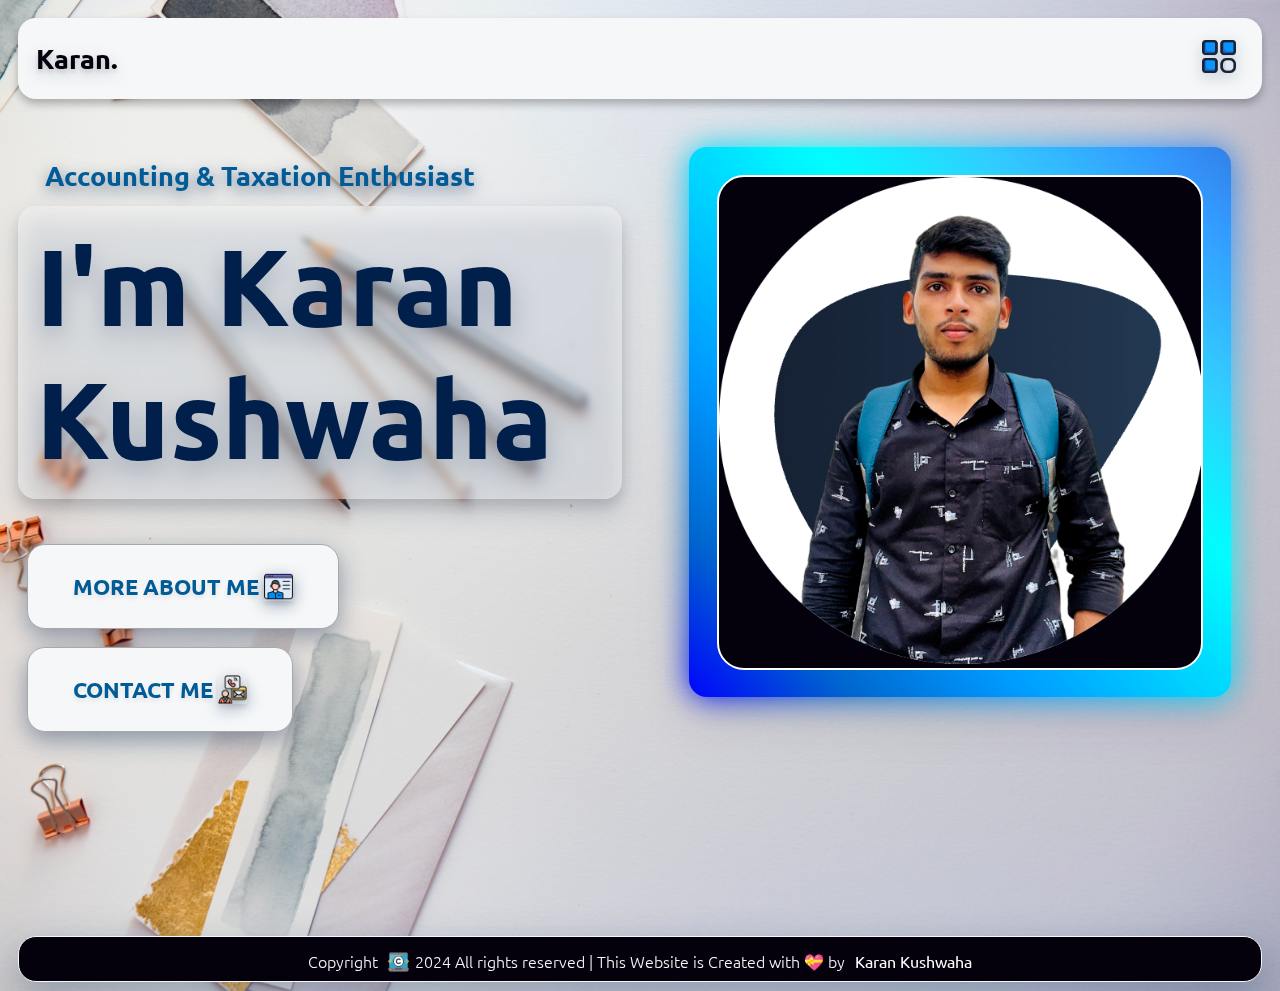
<file: index.html>
<!DOCTYPE html>
<html lang="en">

<head>
    <meta charset="UTF-8">
    <meta name="viewport" content="width=device-width, initial-scale=1.0">
    <title>Karan Kushwaha | Portfolio</title>
    <!-- Web-Icon -->
    <link rel="shortcut icon" href="Images/profile-img3.png" type="image/x-icon">
    <!-- Google fonts -->
    <link rel="preconnect" href="https://fonts.googleapis.com">
    <link rel="preconnect" href="https://fonts.gstatic.com" crossorigin>
    <link href="https://fonts.googleapis.com/css2?family=Ubuntu&display=swap" rel="stylesheet">
    <!-- style sheets CSS Files -->
    <link rel="stylesheet" href="index-styles.css">
    <link rel="stylesheet" href="CSS Files/Responsive-Style.css">
</head>

<body>
    <div class="container">
        <header>
            <div class="header">
                <div class="logoname">
                    <h3><a href="index.html">Karan.</a></h3>
                </div>
                <div class="menubag">
                    <div id="menu-icon">
                        <img src="Images/menu.png" alt="" class="icon-img" id="menubtn">
                    </div>
                    <div id="menubox">
                        <ul>
                            <li><a href="index.html">Home</a></li>
                            <li><a href="HTML Files/about-me.html">Detailed Information</a></li>
                            <li><a href="HTML Files/educational-qualification.html">Educational Qualifications</a></li>
                            <li><a href="HTML Files/projects.html">Projects</a></li>
                            <li><a href="HTML Files/curriculam-vitae.html">Curriculam Vitae</a></li>
                        </ul>
                    </div>
                </div>
            </div>
        </header>
        <main>
            <section>
                <div class="left-section section">
                    <div class="contentbox">
                        <div class="headline">Accounting & Taxation Enthusiast</div>
                        <h1 class="name">I'm Karan Kushwaha</h1>
                        <div class="btnbox">
                            <a class="moreabtme-btn btn" href="HTML Files/about-me.html">MORE ABOUT ME
                                <img src="Images/more-abt-me.png" alt="" class="icon-img">
                            </a>
                            <a class="contact-btn btn" href="HTML Files/contact-me.html">CONTACT ME
                                <img src="Images/contact-me.png" alt="" class="icon-img">
                            </a>
                        </div>
                    </div>
                </div>
            </section>
            <section>
                <div class="right-section section">
                    <div id="gallarybox">
                        <div id="gallaryplate">
                            <div class="img-boxes"><img src="Images/profile-img1.png" alt=""></div>
                            <div class="img-boxes"><img src="Images/profile-img2.png" alt=""></div>
                            <div class="img-boxes"><img src="Images/profile-img3.png" alt=""></div>
                        </div>
                    </div>
                </div>
            </section>
        </main>
        <footer>
            <div class="footer">
                <p>Copyright <img src="Images/cpyright.png" alt="" class="icon-img">2024 All rights reserved | This
                    Website is Created with 💝 by <strong>Karan Kushwaha</strong></p>
            </div>
        </footer>
    </div>

    <script>
        // -------------------------------- Ham Burger --------------------------------
        let menubtn = document.getElementById("menubtn")
        let menubox = document.getElementById("menubox")

        menubtn.addEventListener("click", togglemenu)
        function togglemenu() {
            menubox.classList.toggle("menuboxtoggle")
        }
    </script>

</body>

</html>
</file>
<file: index-styles.css>
* {
    margin: 0;
    padding: 0;
    box-sizing: border-box;
    font-family: 'Ubuntu', sans-serif;
}

html {
    font-size: 18px;
}

:root {
    --primarybg: #011f4b;
    --secondarybg: #005a96;
    --primarytext: #011f4b;
    --secondarytext: #005b96;
    --deemtext: #a8a8a8;
    --deembg: #f5f7f8;
    --white: #ffffff;
    --primaryblack: #04000c;
}

/* ---------------------Default CSS--------------------- */
body {
    background: url(Images/desktop-bg.jpg);
    background-repeat: no-repeat;
    background-position: top;
    background-size: cover;
    width: 100vw;
    height: fit-content;
    min-height: 100vh;
    overflow-x: hidden;
    overflow-y: scroll;
    scroll-behavior: smooth;
}

body::-webkit-scrollbar {
    display: none;
}

.icon-img {
    width: 30px;
}

a {
    text-decoration: none;
}

/* ----------------------Header CSS---------------------- */
/* ----------------------Header LOGO Name CSS---------------------- */
header {
    width: 100vw;
    padding: 1rem;
}

.header {
    background-color: var(--deembg);
    border-radius: 1rem;
    box-shadow: 0px 5px 8px rgba(0, 0, 0, 0.263);
    display: flex;
    justify-content: space-between;
    align-items: center;
}

.header .logoname {
    padding: 0.5rem;
}

.header .logoname h3 a {
    border-radius: 1rem;
    padding: 1rem 0.5rem;
    font-size: 1.5rem;
    color: var(--primaryblack);
    text-shadow: 0px 3px 5px rgba(0, 0, 0, 0.153);
    filter: drop-shadow(0px 5px 8px #011f4b2d);
}

.header .logoname h3 a:hover {
    background-color: var(--white);
}


/* ----------------------Header Menu Bag CSS---------------------- */
.header .menubag {
    cursor: pointer;
    padding: 0.5rem;
    color: var(--primaryblack);
    text-shadow: 0px 3px 5px rgba(0, 0, 0, 0.153);
    position: relative;
}

.header .menubag #menu-icon .icon-img {
    cursor: pointer;
    padding: 0.5rem 0.75rem;
    width: 3.8rem;
    border-radius: 0.5rem;
    filter: drop-shadow(0px 5px 8px #011f4b2d);
}

.header .menubag #menu-icon .icon-img:hover {
    box-shadow: 0px 2px 3px rgba(0, 0, 0, 0.071);
    background-color: var(--white);
}

.header .menubag #menubox {
    position: absolute;
    right: 0rem;
    margin-top: -0.65rem;
    height: 0;
    width: fit-content;
    text-wrap: nowrap;
    overflow: hidden;
    z-index: 1;
    transition: all 0.3s ease-in-out;
}

/* ----------------------Header Toggle height Menu CSS---------------------- */
.header .menubag #menubox.menuboxtoggle {
    height: calc(55px * 5 + 20px);
}

.header .menubag #menubox ul {
    list-style-type: none;
    width: fit-content;
    background-color: var(--deembg);
    padding: 10px;
    overflow: hidden;
    border: none;
    border-radius: 0.15rem;
    border-end-end-radius: 1rem;
}

.header .menubag #menubox ul li a {
    font-size: 1.2rem;
    font-weight: 600;
    display: block;
    text-wrap: nowrap;
    text-align: left;
    display: flex;
    align-items: center;
    padding: 0 1rem;
    height: 55px;
    color: var(--primarytext);
    border-radius: 1rem;
}

.header .menubag #menubox ul li a:hover {
    background-color: var(--white);
}


/* ----------------------Main CSS---------------------- */
main {
    width: 100vw;
    min-height: 90vh;
    /* Responsive display settings */
    display: flex;
    justify-content: space-between;
    align-items: flex-start;
    flex-wrap: wrap;
}

/* ----------------------Default Section CSS---------------------- */
.section {
    padding: 2rem 1rem;
    width: 50vw;
    /* border: solid red; */
}

/* ----------------------Left Section CSS---------------------- */
.left-section {
    height: fit-content;
    display: block;
}

/* ----------------------Left Section Content CSS---------------------- */
.contentbox .headline,
.name {
    padding: 0.75rem 1rem;
}

.contentbox .headline {
    color: var(--white);
    color: var(--secondarytext);
    font-size: 1.5rem;
    font-weight: bold;
    padding: 0.25rem 1.5rem;
    margin-bottom: 0.5rem;
    filter: drop-shadow(0px 5px 8px #011f4b8d);
}

.contentbox .name {
    cursor: pointer;
    width: fit-content;
    color: var(--primarytext);
    font-size: 6rem;
    text-wrap: wrap;
    border-radius: 1rem;
    box-shadow: 0px 8px 12px rgba(0, 0, 0, 0.105);
    text-shadow: px 2px 5px rgba(0, 0, 0, 0.226);
    background: rgba(255, 255, 255, 0.313);
    backdrop-filter: blur(3px);
    -webkit-backdrop-filter: blur(3px);
    transition: all 0.3s ease-in-out;
    filter: drop-shadow(0px 10px 13px #011f4b7d);
}

.contentbox .name:hover {
    margin-left: 0.2rem;
}

/* ----------------------Left Section Buttons CSS---------------------- */

.btnbox {
    display: flex;
    justify-content: space-between;
    align-items: center;
    flex-wrap: wrap;
    /* border: red solid;   */
    margin-top: 2rem;
}

.btnbox a {
    display: flex;
    justify-content: center;
    align-items: center;
    background-color: var(--deembg);
    color: var(--secondarytext);
    font-size: 1.2rem;
    font-weight: 600;
    padding: 1.5rem 2.5rem;
    margin: 0.5rem;
    border-radius: 1rem;
    border: 1px solid var(--deemtext);
    text-shadow: 0px 3px 5px rgba(0, 0, 0, 0.087);
    filter: drop-shadow(0px 8px 12px #011f4b64);
    transition: all 0.3s ease-in-out;
}

.btnbox a:hover {
    padding: 1.5rem 2.8rem;
}

.btnbox a img {
    width: 1.6rem;
    margin-left: 5px;
    box-shadow: 0px 3px 5px rgba(0, 0, 0, 0.087);
    filter: drop-shadow(0px 5px 8px #011f4b6a);
}

/* ----------------------Right Section CSS---------------------- */

.right-section {
    width: 50vw;
    padding: 0;
    overflow: visible;
    display: flex;
    justify-content: center;
    align-items: center;
}

#gallarybox {
    width: 40vw;
    padding: 1vw;
    margin: 2.5rem 0;
    display: flex;
    justify-content: flex-start;
    align-items: center;
    border-radius: 1.5rem;
    filter: drop-shadow(0px 15px 20px #011f4b23);
}

#gallaryplate {
    width: 38vw;
    display: flex;
    justify-content: flex-start;
    align-items: center;
    overflow: hidden;
    background-color: var(--primaryblack);
    border-radius: 1.5rem;
    border: white 2px solid;
}

#gallaryplate img {
    position: relative;
    animation: imgslide 10s infinite;
    width: 38vw;
}

@keyframes imgslide {
    0%{
        left: 0vw;
    }
    30%{
        left: 0vw;
    }
    35%{
        left: -38vw;
    }
    65%{
        left: -38vw;
    }
    70%{
        left: -76vw;
    }
    100%{
        left: -76vw;
    }
}

#gallarybox::before,
#gallarybox::after {
    content: '';
    z-index: -1;
    position: absolute;
    width: calc(100% + 30px);
    height: calc(100% + 30px);
    top: -15px;
    left: -15px;
    border-radius: 1rem;
    background: linear-gradient(45deg,
            #00f, #0066cc, #0099ff, #00ccff, #00ffff, #33ccff, #3399ff,
            #3366cc, #3333cc, #3300cc, #6600cc, #9900cc, #cc00cc, #ff00cc);
    background-size: 300%;
    animation: border 8s linear infinite;
}

#gallarybox::after {
    filter: blur(15px);
}

@keyframes border {

    0%,
    100% {
        background-position: 0 0;
    }

    50% {
        background-position: 300%;
    }
}



/* ----------------------Footer Footer  CSS---------------------- */
footer {
    width: 100vw;
    height: fit-content;
    padding: 0.5rem 1rem;
}

.footer {
    color: var(--deembg);
    font-size: 0.9rem;
    font-weight: 100 !important;
    width: 100%;
    height: fit-content;
    padding: 0.5rem 1rem;
    text-align: center;
    display: flex;
    justify-content: center;
    align-items: center;
    border-radius: 1rem;
    background-color: var(--primaryblack);
    border: 1px solid;
    filter: drop-shadow(0px 15px 20px #011f4b52);
}

.footer img {
    width: 1.2rem;
    margin: 0 0.3rem;
    position: relative;
    top: 5px;
}

.footer strong {
    margin-left: 6px;
    color: var(--white);
}
</file>
<file: CSS Files/Responsive-Style.css>
/* ---------------------- Responsive CSS ---------------------- */

/* Adjust font size for smaller screens */
@media only screen and (max-width: 1140px) {
    html {
        font-size: 17px;
    }

    main {
        flex-direction: column;
        justify-content: flex-start;
        align-items: center;
    }

    .section {
        width: 100vw;
    }

    .contentbox {
        display: flex;
        flex-direction: column;
        justify-content: flex-start;
        align-items: center;
    }

    .contentbox .name {
        padding: 1.5rem 1rem;
        text-align: center;
        flex-wrap: nowrap;
    }

    .btnbox {
        justify-content: center;
    }

    #gallarybox {
        width: 80vw;
        padding: 1.5vw;
    }

    #gallaryplate {
        width: 77vw;
    }

    #gallaryplate img {
        width: 77vw;
    }
    @keyframes imgslide {
        0%{
            left: 0vw;
        }
        30%{
            left: 0vw;
        }
        35%{
            left: -77vw;
        }
        65%{
            left: -77vw;
        }
        70%{
            left: -154vw;
        }
        100%{
            left: -154vw;
        }
    }
}


@media only screen and (max-width: 768px) {
    html {
        font-size: 15px;
    }
    body {
        background: url(../Images/tablet-bg.jpg);
        background-position: top;
        background-size: contain;
    }
    .btnbox{
        margin-top: 1rem;
    }
    #gallarybox {
        margin: 1.5rem 0;
    }
}

@media only screen and (max-width: 500px) {
    html {
        font-size: 14px;
    }
    body {
        background: url(../Images/phone-bg.jpg);
        background-position: top;
        background-size: contain;
    }
    #gallarybox {
        width: 90vw;
        padding: 1.5vw;
    }

    #gallaryplate {
        width: 87vw;
    }

    #gallaryplate img {
        width: 87vw;
    }
    @keyframes imgslide {
        0%{
            left: 0vw;
        }
        30%{
            left: 0vw;
        }
        35%{
            left: -87vw;
        }
        65%{
            left: -87vw;
        }
        70%{
            left: -174vw;
        }
        100%{
            left: -174vw;
        }
    }
}

@media only screen and (max-width: 425px) {
    html {
        font-size: 13px;
    }

    .contentbox .name {
        font-size: 5rem;
    }
}

@media only screen and (max-width: 340px) {
    html {
        font-size: 12px;
    }

    .contentbox .name {
        font-size: 5rem;
    }
}
</file>
